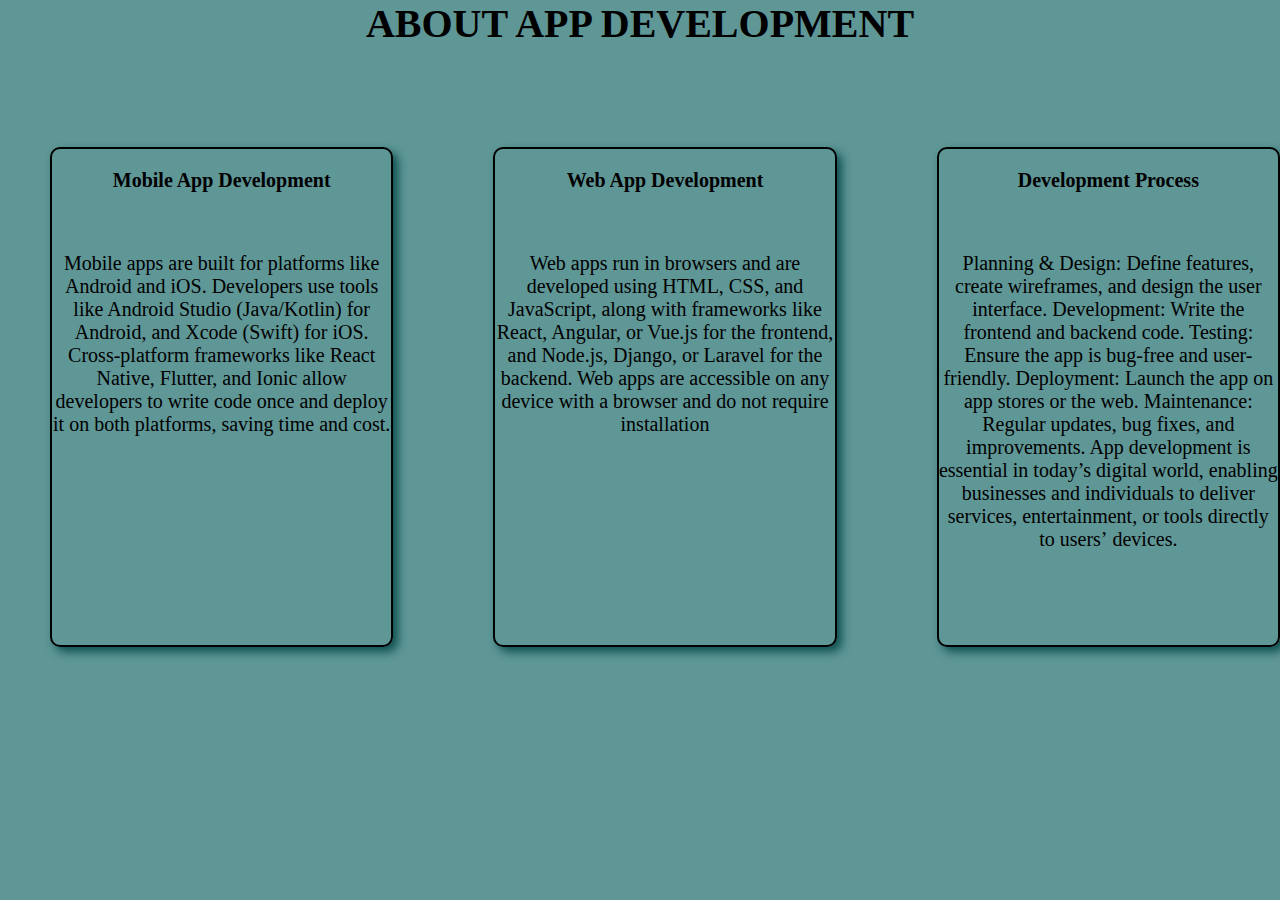
<file: app.html>
<!DOCTYPE html>
<html lang="en">
<head>
    <meta charset="UTF-8">
    <meta name="viewport" content="width=device-width, initial-scale=1.0">
    <title>APP DEVELOPMENT</title>
    <link rel="stylesheet" href="app.css">
</head>
<body style="background-color: rgb(95, 150, 150);">
    <h1 style="text-align: center; font-size: 40px;">ABOUT APP DEVELOPMENT</h1>
    <div class="a">
        <div class="a1"><b style="margin-top: 60px; font-size: 20px;">Mobile App Development
</b><p style="margin-top: 60px; font-size: 20px;">Mobile apps are built for platforms like Android and iOS. Developers use tools like Android Studio (Java/Kotlin) for Android, and Xcode (Swift) for iOS. Cross-platform frameworks like React Native, Flutter, and Ionic allow developers to write code once and deploy it on both platforms, saving time and cost.
</p></div>
        <div class="a1"><b style="margin-top: 60px; font-size: 20px;">Web App Development
</b><p style="margin-top: 60px; font-size: 20px;">Web apps run in browsers and are developed using HTML, CSS, and JavaScript, along with frameworks like React, Angular, or Vue.js for the frontend, and Node.js, Django, or Laravel for the backend. Web apps are accessible on any device with a browser and do not require installation</p></div>
        <div class="a1"><b style="margin-top: 60px; font-size: 20px;"> Development Process
</b><p style="margin-top: 60px; font-size: 20px;">Planning & Design: Define features, create wireframes, and design the user interface.

Development: Write the frontend and backend code.

Testing: Ensure the app is bug-free and user-friendly.

Deployment: Launch the app on app stores or the web.

Maintenance: Regular updates, bug fixes, and improvements.

App development is essential in today’s digital world, enabling businesses and individuals to deliver services, entertainment, or tools directly to users’ devices.</p></div>
    </div>
</body>
</html>
</file>
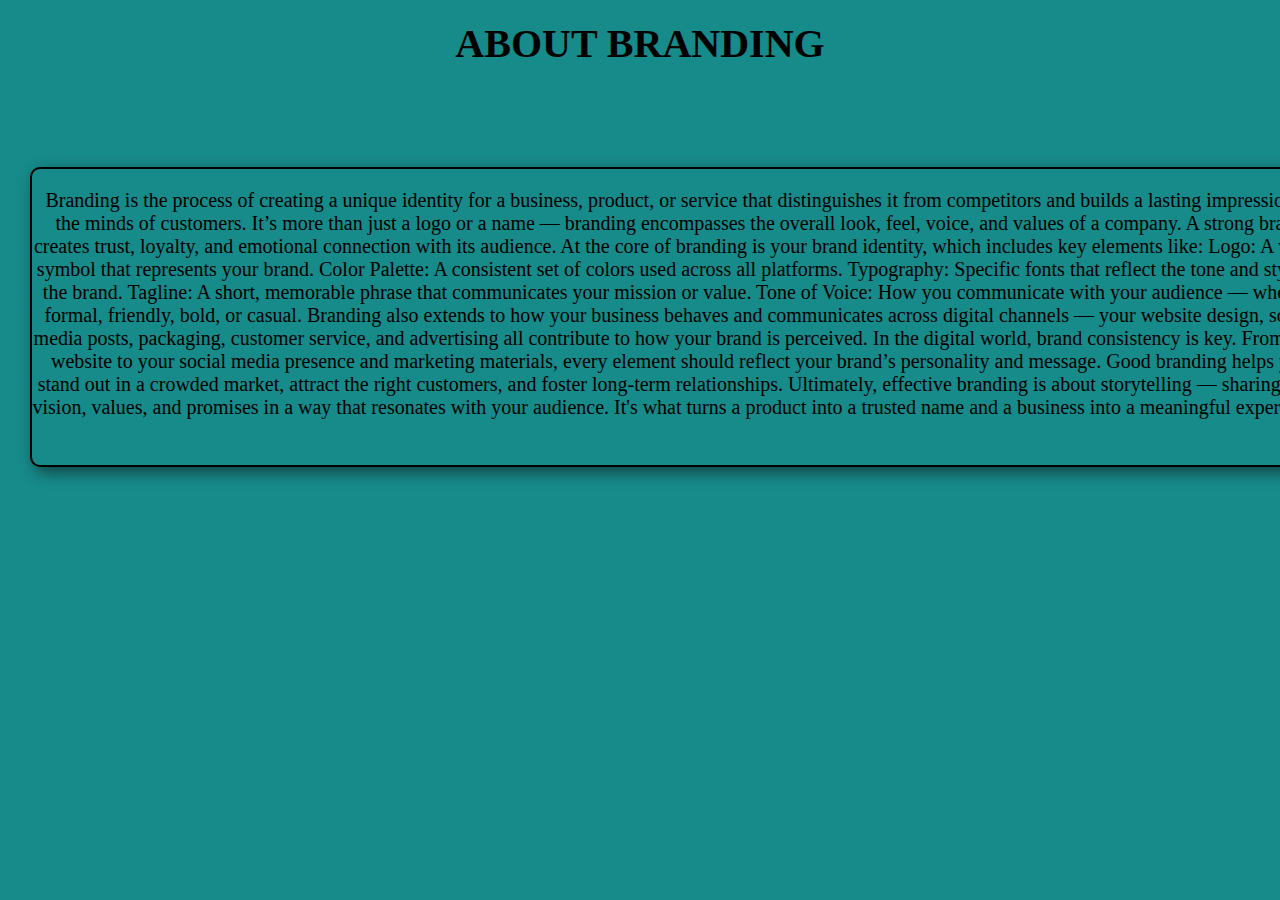
<file: branding.html>
<!DOCTYPE html>
<html lang="en">
<head>
    <meta charset="UTF-8">
    <meta name="viewport" content="width=device-width, initial-scale=1.0">
    <title>Document</title>
    <link rel="stylesheet" href="branding.css">
</head>
<body>
    <h1 style="text-align: center; margin-top: 20px; font-size: 40px;">ABOUT BRANDING</h1>
    <div class="a"><p class="a1">Branding is the process of creating a unique identity for a business, product, or service that distinguishes it from competitors and builds a lasting impression in the minds of customers. It’s more than just a logo or a name — branding encompasses the overall look, feel, voice, and values of a company. A strong brand creates trust, loyalty, and emotional connection with its audience.

At the core of branding is your brand identity, which includes key elements like:

Logo: A visual symbol that represents your brand.

Color Palette: A consistent set of colors used across all platforms.

Typography: Specific fonts that reflect the tone and style of the brand.

Tagline: A short, memorable phrase that communicates your mission or value.

Tone of Voice: How you communicate with your audience — whether formal, friendly, bold, or casual.

Branding also extends to how your business behaves and communicates across digital channels — your website design, social media posts, packaging, customer service, and advertising all contribute to how your brand is perceived.

In the digital world, brand consistency is key. From your website to your social media presence and marketing materials, every element should reflect your brand’s personality and message. Good branding helps you stand out in a crowded market, attract the right customers, and foster long-term relationships.
Ultimately, effective branding is about storytelling — sharing your vision, values, and promises in a way that resonates with your audience. It's what turns a product into a trusted name and a business into a meaningful experience.</p></div>
</body>
</html>
</file>
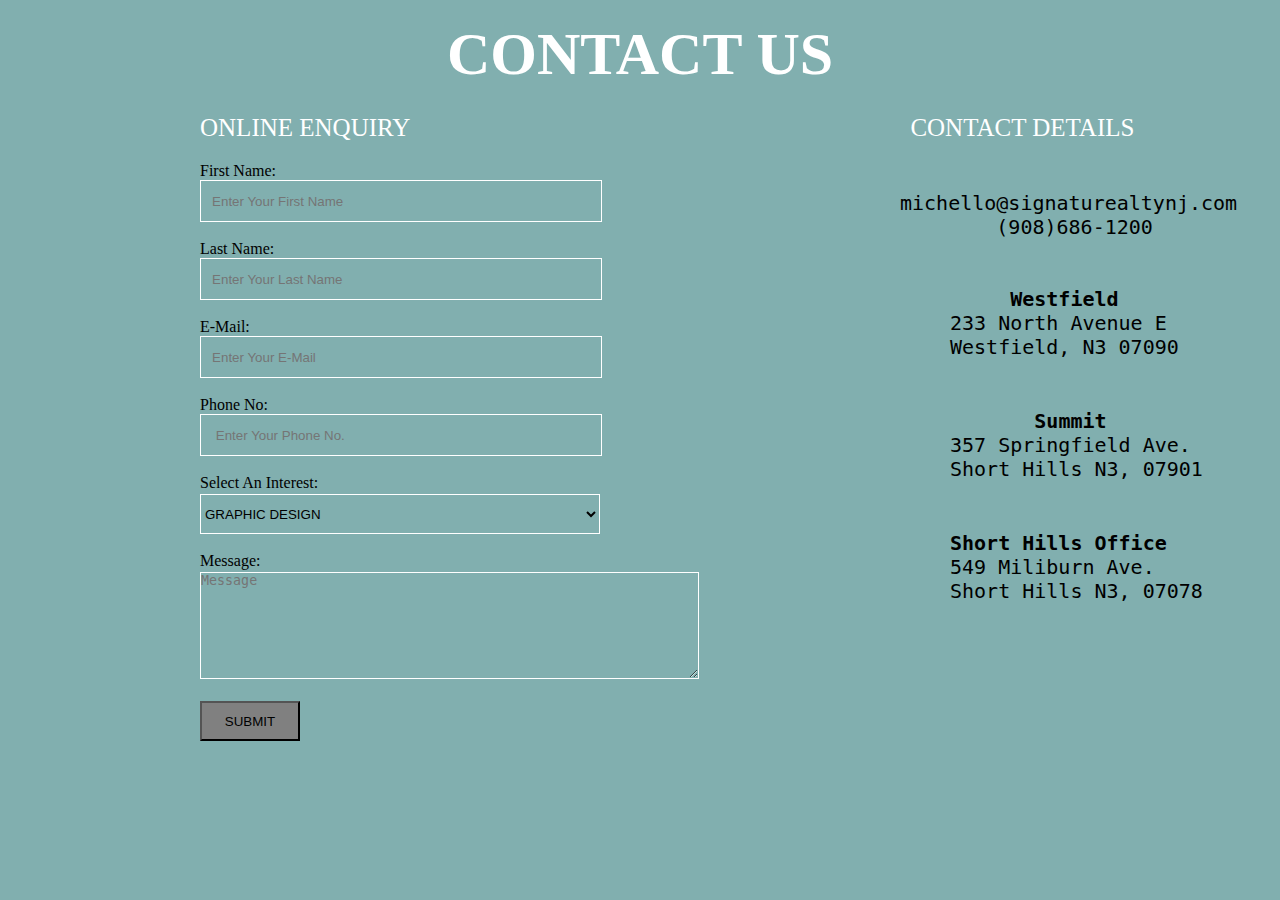
<file: contact.html>
<!DOCTYPE html>
<html lang="en">
<head>
    <meta charset="UTF-8">
    <meta name="viewport" content="width=device-width, initial-scale=1.0">
    <title>Document</title>
    <link rel="stylesheet" href="contact.css">
</head>
<body>
    <h1 class="m1">CONTACT US</h1>
    <div style="display: flex;">
        <h1 class="H1">ONLINE ENQUIRY</h1>
        <h1 class="H1" style="margin-left: 500px;">CONTACT DETAILS</h1>
    </div>
    <div class="m2">
        <label>First Name:</label><br>
        <input class="m3" type="text" placeholder="   Enter Your First Name"><br><br>
    </div>
    <div class="m2">
        <label>Last Name:</label><br>
        <input class="m3" type="text" placeholder="   Enter Your Last Name"><br><br>
    </div>
    <div class="m2">
        <label>E-Mail:</label><br>
        <input class="m3" type="email" placeholder="   Enter Your E-Mail"><br><br>
    </div>
    <div class="m2">
        <label>Phone No:</label><br>
        <input class="m3" type="tel" placeholder="    Enter Your Phone No."><br><br>
    </div>
    
    <div class="m2">
        <label>Select An Interest:</label><br>
        <select class="m4">
            <option>GRAPHIC DESIGN</option>
            <option>WEB DEVELOPMENT</option>
            <option>SOCIAL MARKETING</option>
            <option>PRODUCT DESIGN</option>
            <option>BLOG WRITING</option>
            <option>PHOTOGRAPHY</option>
        </select><br><br>
    </div>
    <div class="m2">
        <label>Message:</label><br>
        <textarea style="border-color: white; margin-top: 2px;" cols="60" rows="7" placeholder="Message"></textarea><br><br>
    </div>
    <button class="m5" type="submit">SUBMIT</button>

    <pre class="g1">michello@signaturealtynj.com
        (908)686-1200
    </pre>
    <pre class="g2"><b style="margin-left: 90px;">
     Westfield
</b>233 North Avenue E 
Westfield, N3 07090</pre>
<pre class="g3">
       <b>Summit</b>
357 Springfield Ave. 
Short Hills N3, 07901</pre>
<pre class="g4">
<b>Short Hills Office</b>
549 Miliburn Ave.
Short Hills N3, 07078</pre>
</body>
</html>
</file>
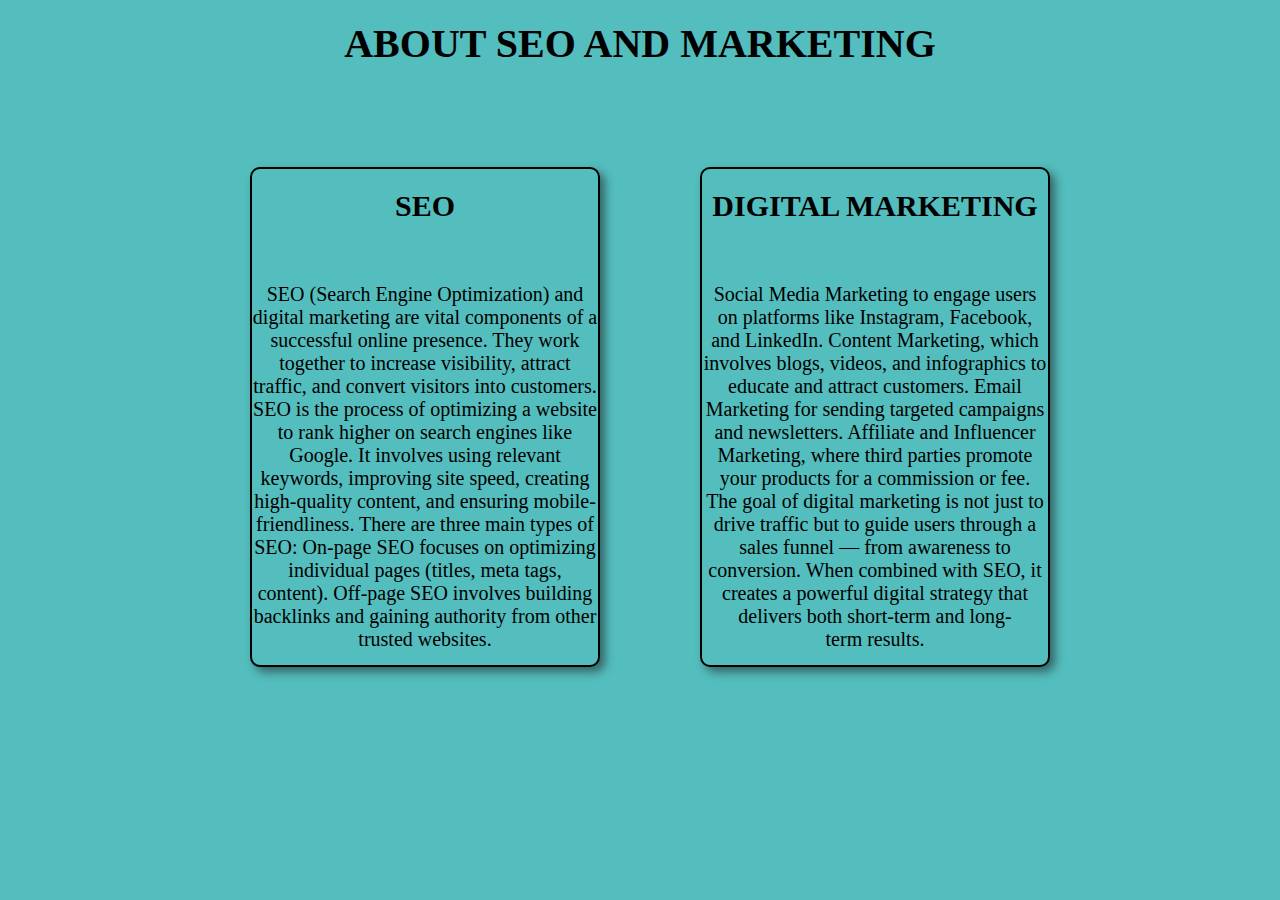
<file: seo.html>
<!DOCTYPE html>
<html lang="en">
<head>
    <meta charset="UTF-8">
    <meta name="viewport" content="width=device-width, initial-scale=1.0">
    <title>Document</title>
    <link rel="stylesheet" href="seo.css">
</head>
<body>
    <h1 style="text-align: center; margin-top: 20px; font-size: 40px;">ABOUT SEO AND MARKETING</h1>
    <div class="a">
 <div>
            <div class="a1"><b style="font-size: 30px; font-weight: 900;">SEO</b><p style="margin-top: 60px; font-size: 20px;">SEO (Search Engine Optimization) and digital marketing are vital components of a successful online presence. They work together to increase visibility, attract traffic, and convert visitors into customers.

SEO is the process of optimizing a website to rank higher on search engines like Google. It involves using relevant keywords, improving site speed, creating high-quality content, and ensuring mobile-friendliness. There are three main types of SEO:

On-page SEO focuses on optimizing individual pages (titles, meta tags, content).

Off-page SEO involves building backlinks and gaining authority from other trusted websites.
</p></div>
        </div>

        <div class="a1"><b style="font-size: 30px; font-weight: 900;">DIGITAL MARKETING</b><p style="margin-top: 60px; font-size: 20px;">Social Media Marketing to engage users on platforms like Instagram, Facebook, and LinkedIn.

Content Marketing, which involves blogs, videos, and infographics to educate and attract customers.

Email Marketing for sending targeted campaigns and newsletters.

Affiliate and Influencer Marketing, where third parties promote your products for a commission or fee.

The goal of digital marketing is not just to drive traffic but to guide users through a sales funnel — from awareness to conversion. When combined with SEO, it creates a powerful digital strategy that delivers both short-term and long-term results.</p></div>
    </div>
</body>
</html>
</file>
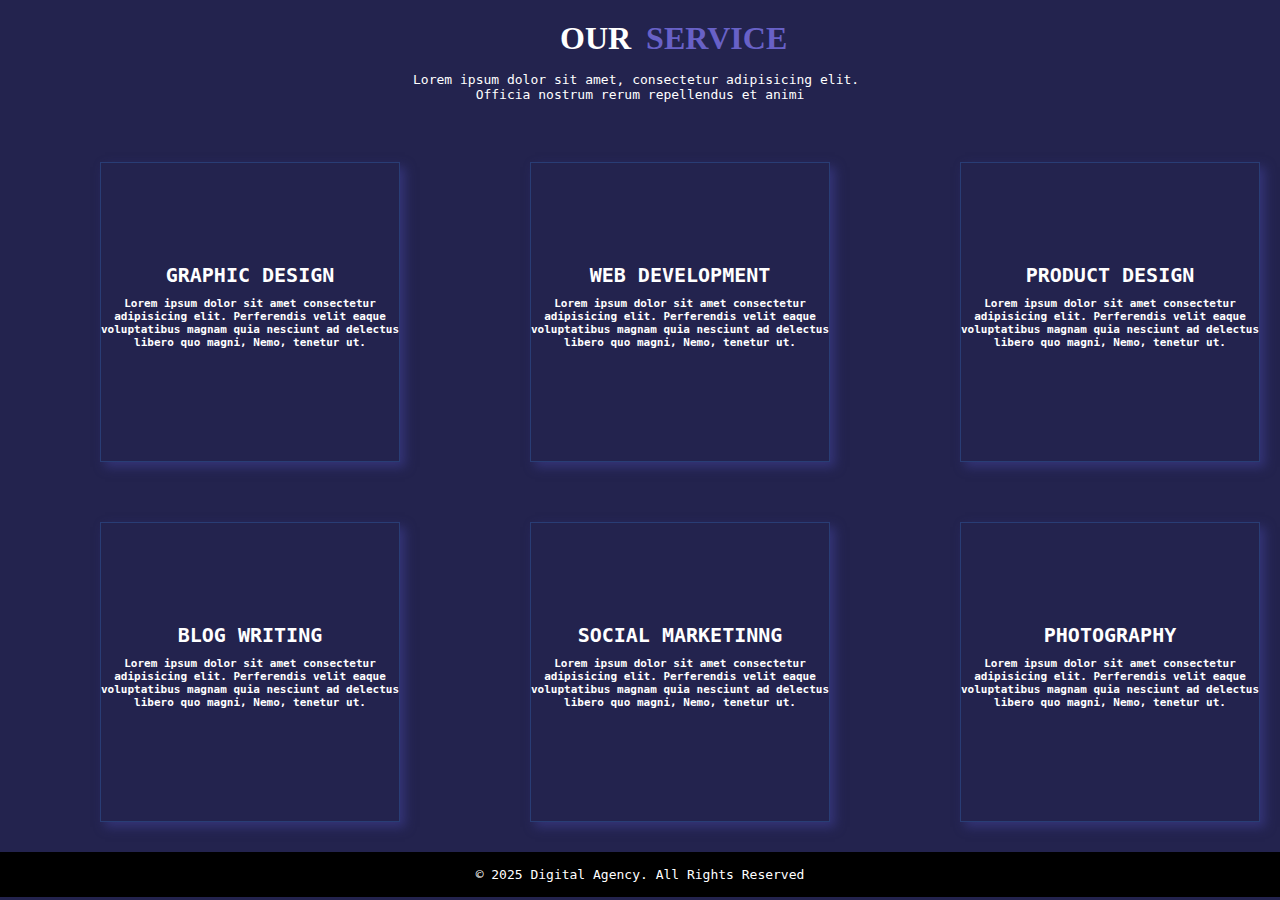
<file: service.html>
<!DOCTYPE html>
<html lang="en">
<head>
    <meta charset="UTF-8">
    <meta name="viewport" content="width=device-width, initial-scale=1.0">
    <title>Document</title>
    <link rel="stylesheet" href="service.css">
</head>
<body>
    <div class="y1" style="display: flex;">
        <h1 style="color: white;">OUR</h1>
        <h1 style="color: rgb(104, 97, 199);">SERVICE</h1>
    </div>
    <pre class="y2">Lorem ipsum dolor sit amet, consectetur adipisicing elit. 
Officia nostrum rerum repellendus et animi</pre>
<div class="y3">
    <div class="y4">GRAPHIC DESIGN<p style="font-size: 11px; margin-top: 10px;">Lorem ipsum dolor sit amet consectetur adipisicing elit. Perferendis velit eaque voluptatibus magnam quia nesciunt ad delectus libero quo magni, Nemo, tenetur ut.</p></div>
    <div class="y4">WEB DEVELOPMENT<p style="font-size: 11px; margin-top: 10px;">Lorem ipsum dolor sit amet consectetur adipisicing elit. Perferendis velit eaque voluptatibus magnam quia nesciunt ad delectus libero quo magni, Nemo, tenetur ut.</p></div>
    <div class="y4">PRODUCT DESIGN<p style="font-size: 11px; margin-top: 10px;">Lorem ipsum dolor sit amet consectetur adipisicing elit. Perferendis velit eaque voluptatibus magnam quia nesciunt ad delectus libero quo magni, Nemo, tenetur ut.</p></div>
</div>
<div class="y3">
    <div class="y4">BLOG WRITING<p style="font-size: 11px; margin-top: 10px;">Lorem ipsum dolor sit amet consectetur adipisicing elit. Perferendis velit eaque voluptatibus magnam quia nesciunt ad delectus libero quo magni, Nemo, tenetur ut.</p></div>
    <div class="y4">SOCIAL MARKETINNG<p style="font-size: 11px; margin-top: 10px;">Lorem ipsum dolor sit amet consectetur adipisicing elit. Perferendis velit eaque voluptatibus magnam quia nesciunt ad delectus libero quo magni, Nemo, tenetur ut.</p></div>
    <div class="y4">PHOTOGRAPHY<p style="font-size: 11px; margin-top: 10px;">Lorem ipsum dolor sit amet consectetur adipisicing elit. Perferendis velit eaque voluptatibus magnam quia nesciunt ad delectus libero quo magni, Nemo, tenetur ut.</p></div>
</div>
<div class="y5">© 2025 Digital Agency. All Rights Reserved
</div>
</body>
</html>
</file>
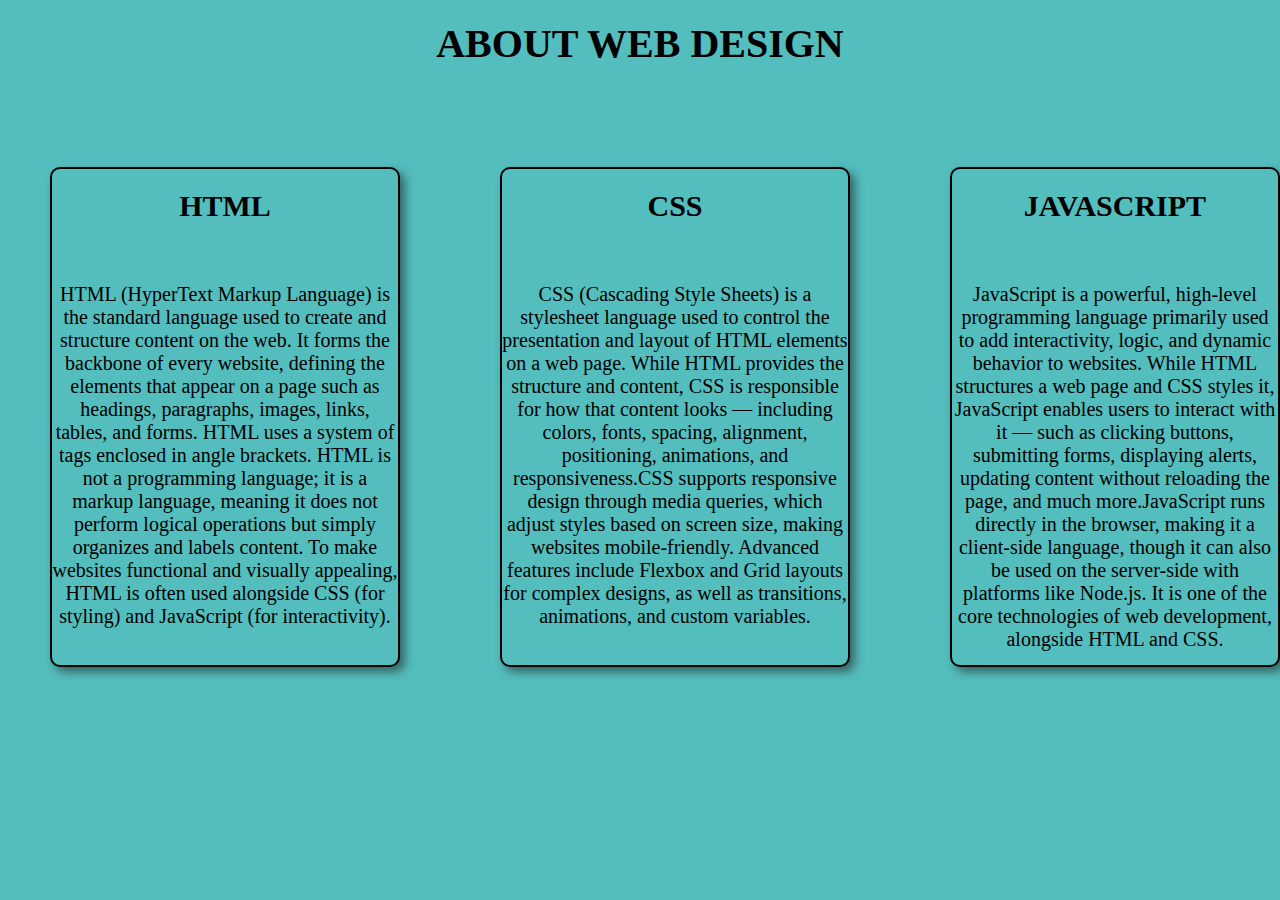
<file: web.html>
<!DOCTYPE html>
<html lang="en">
<head>
    <meta charset="UTF-8">
    <meta name="viewport" content="width=device-width, initial-scale=1.0">
    <title>WEB DESIGN</title>
    <link rel="stylesheet" href="web.css">
</head>
<body>
    <h1 style="text-align: center; margin-top: 20px; font-size: 40px;">ABOUT WEB DESIGN</h1>
    <div class="a">
        <div>
            <div class="a1"><b style="font-size: 30px; font-weight: 900;">HTML</b>
                <p style="margin-top: 60px; font-size: 20px;">HTML (HyperText Markup Language) is the standard language used to create and structure content on the web. It forms the backbone of every website, defining the elements that appear on a page such as headings, paragraphs, images, links, tables, and forms. HTML uses a system of tags enclosed in angle brackets.
               HTML is not a programming language; it is a markup language, meaning it does not perform logical operations but simply organizes and labels content. To make websites functional and visually appealing, HTML is often used alongside CSS (for styling) and JavaScript (for interactivity).</p>
            </div>
        </div>

        <div>
            <div class="a1"><b style="font-size: 30px; font-weight: 900;">CSS</b><p style="margin-top: 60px; font-size: 20px;">CSS (Cascading Style Sheets) is a stylesheet language used to control the presentation and layout of HTML elements on a web page. While HTML provides the structure and content, CSS is responsible for how that content looks — including colors, fonts, spacing, alignment, positioning, animations, and responsiveness.CSS supports responsive design through media queries, which adjust styles based on screen size, making websites mobile-friendly. Advanced features include Flexbox and Grid layouts for complex designs, as well as transitions, animations, and custom variables.


</p></div>
        </div>

        <div class="a1"><b style="font-size: 30px; font-weight: 900;">JAVASCRIPT</b><p style="margin-top: 60px; font-size: 20px;">JavaScript is a powerful, high-level programming language primarily used to add interactivity, logic, and dynamic behavior to websites. While HTML structures a web page and CSS styles it, JavaScript enables users to interact with it — such as clicking buttons, submitting forms, displaying alerts, updating content without reloading the page, and much more.JavaScript runs directly in the browser, making it a client-side language, though it can also be used on the server-side with platforms like Node.js. It is one of the core technologies of web development, alongside HTML and CSS.

</p></div>
    </div>
</body>
</html>
</file>
<file: app.css>
*{
    margin: 0px;
    padding: 0px;
}
.a{
    display: flex;
    gap: 100px;
    margin-top: 100px;
    margin-left: 50px;
    background-color: rgb(95, 150, 150);
}
.a1{
    height: 500px;
    width: 350px;
    border: 2px solid black;
    border-radius: 10px;
    text-align: center;
    padding-top: 20px;
    box-sizing: border-box;
    box-shadow: 5px 5px 10px rgb(14, 80, 80);
}
</file>
<file: branding.css>
*{
    margin: 0px;
    padding: 0px;
    background-color: rgb(23, 138, 138);
}
.a{
    margin-top: 100px;
    margin-left: 30px;
}
.a1{
    font-size: 20px;
    height: 300px;
    width: 1300px;
    border: 2px solid black;
    border-radius: 10px;
    text-align: center;
    padding-top: 20px;
    box-sizing: border-box;
    box-shadow: 5px 5px 15px rgb(20, 65, 65);
}
</file>
<file: contact.css>
*{
    margin: 0px;
    padding: 0px;
    background-color: rgb(129, 175, 175);
}
.H1{
    font-size: 25px;
    margin-bottom: 20px;
    margin-left: 200px;
    margin-top: 25px;
    color: white;
    font-weight: 100;
}
.m1{
    font-size: 60px;
    text-align: center;
    margin-top: 20px;
    color: white;
}
.m2{
    margin-left: 200px;
    color: black;
}
.m3{
    width: 400px;
    height: 40px;
    border: 1px solid white;
}
.m4{
    margin-top: 2px;
    width: 400px;
    height: 40px;
    border: 1px solid white;
}
.m5{
    margin-left: 200px;
    color: black;
    width: 100px;
    height: 40px;
    background-color: grey;
}
.m5:hover{
    background-color: rgb(219, 65, 65);
    color: white;
}
.g1{
    margin-left: 900px;
    margin-top: -550px;
    font-size: 20px;
}
.g2{
    margin-left: 950px;
    font-size: 20px;
}
.g3{
    margin-left: 950px;
    margin-top: 50px;
    font-size: 20px;
}
.g4{
    margin-left: 950px;
    margin-top: 50px;
    font-size: 20px;
}
</file>
<file: seo.css>
*{
    margin: 0px;
    padding: 0px;
    background-color: rgb(84, 189, 189);
}
.a{
    display: flex;
    gap: 100px;
    margin-top: 100px;
    margin-left: 250px;
    background-color: rgb(84, 189, 189);
}
.a1{
    height: 500px;
    width: 350px;
    border: 2px solid black;
    border-radius: 10px;
    text-align: center;
    padding-top: 20px;
    box-sizing: border-box;
    box-shadow: 5px 5px 10px rgb(52, 100, 100);
}
</file>
<file: service.css>
*{
    background-color: rgb(35, 35, 78)  ;
    margin: 0px;
    padding: 0px;
}
.y1{
    gap: 15px;
    margin-left: 560px;
    margin-top: 20px;
}
.y2{
    color: white;
    text-align: center;
    margin-top: 15px;
}
.y3{
    gap: 30px;
    display: flex;
    margin-top: 60px;
}
.y4{
    box-shadow: 5px 5px 10px rgb(52, 52, 119);
    box-sizing: border-box;
    padding-top: 100px;
    text-align: center;
    color: WHITE;
    font-weight: 900;
    font-size: 20px;
    margin-left: 100px;
    height: 300px;
    width: 300px;
    border: 0.5px solid rgb(41, 61, 117);
    font-family: monospace;
}
.y5{
    margin-top: 30px;
    color: white;
    height: 30px;
    background-color: black;
    padding-top: 15px;
    text-align: center;
    font-family: monospace;
}
</file>
<file: web.css>
*{
    margin: 0px;
    padding: 0px;
    background-color: rgb(84, 189, 189);
}
.a{
    display: flex;
    gap: 100px;
    margin-top: 100px;
    margin-left: 50px;
    background-color: rgb(84, 189, 189);
}
.a1{
    height: 500px;
    width: 350px;
    border: 2px solid black;
    border-radius: 10px;
    text-align: center;
    padding-top: 20px;
    box-sizing: border-box;
    box-shadow: 5px 5px 10px rgb(52, 100, 100);
}
</file>
